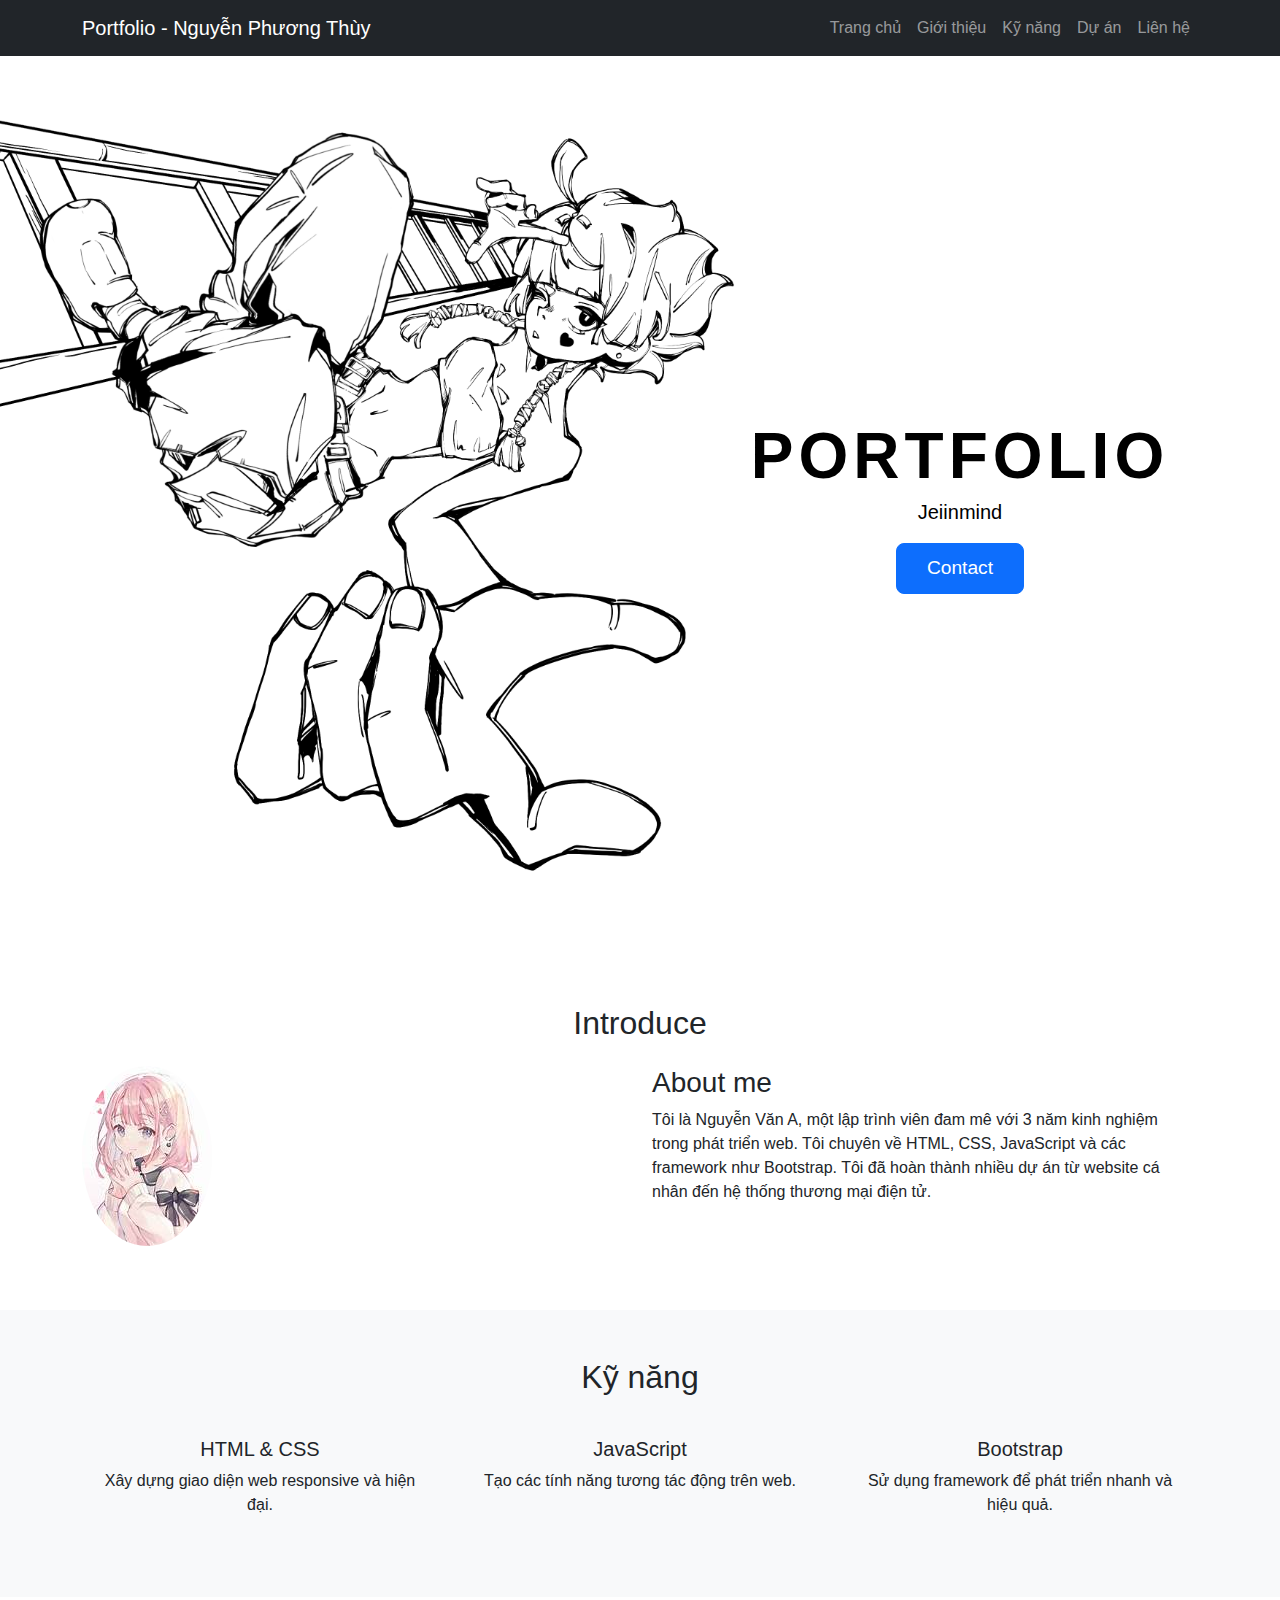
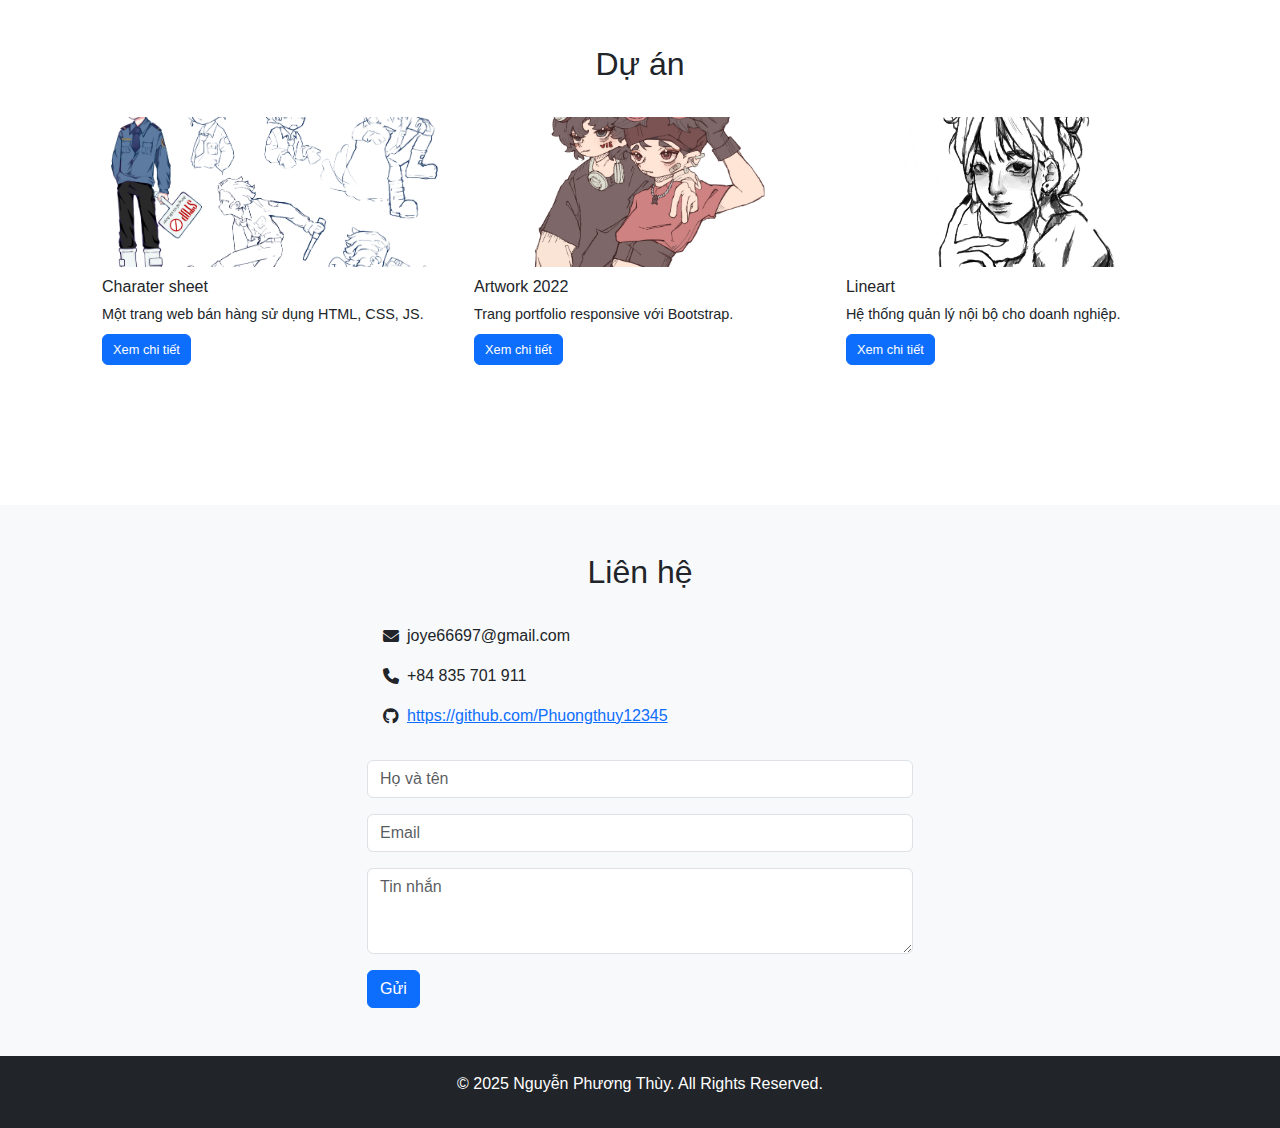
<file: index.html>
<!DOCTYPE html>
<html lang="vi">
<head>
    <meta charset="UTF-8">
    <meta name="viewport" content="width=device-width, initial-scale=1.0">
    <title>Portfolio Cá Nhân</title>
    <!-- Bootstrap CSS -->
    <link href="https://cdn.jsdelivr.net/npm/bootstrap@5.3.3/dist/css/bootstrap.min.css" rel="stylesheet">
    <!-- Font Awesome cho icons -->
    <link rel="stylesheet" href="https://cdnjs.cloudflare.com/ajax/libs/font-awesome/6.4.2/css/all.min.css">
    <!-- Liên kết tới file CSS riêng -->
    <link rel="stylesheet" href="css/style.css">
</head>
<body>
    <!-- Navbar -->
    <nav class="navbar navbar-expand-lg navbar-dark bg-dark fixed-top">
        <div class="container">
            <a class="navbar-brand" href="#">Portfolio - Nguyễn Phương Thùy</a>
            <button class="navbar-toggler" type="button" data-bs-toggle="collapse" data-bs-target="#navbarNav">
                <span class="navbar-toggler-icon"></span>
            </button>
            <div class="collapse navbar-collapse" id="navbarNav">
                <ul class="navbar-nav ms-auto">
                    <li class="nav-item"><a class="nav-link" href="#home">Trang chủ</a></li>
                    <li class="nav-item"><a class="nav-link" href="#about">Giới thiệu</a></li>
                    <li class="nav-item"><a class="nav-link" href="#skills">Kỹ năng</a></li>
                    <li class="nav-item"><a class="nav-link" href="#projects">Dự án</a></li>
                    <li class="nav-item"><a class="nav-link" href="#contact">Liên hệ</a></li>
                </ul>
            </div>
        </div>
    </nav>

    <!-- Hero Section -->
    <section id="home" class="hero" data-background="images/artwork portfolio20251.png">
        <div class="background-image"></div>
        <div class="content">
            <h1>PORTFOLIO</h1>
            <p class="lead">Jeiinmind</p>
            <a href="#contact" class="btn btn-primary btn-lg">Contact</a>
        </div>
    </section>

    <!-- About Section -->
    <section id="about" class="py-5">
        <div class="container">
            <h2 class="text-center mb-4">Introduce</h2>
            <div class="row">
                <div class="col-md-6">
                    <img src="images/profile.jpg" id="profileImage" class="img-fluid rounded-circle mb-3" alt="Ảnh Nguyễn Văn A">
                </div>
                <div class="col-md-6">
                    <h3>About me</h3>
                    <p>Tôi là Nguyễn Văn A, một lập trình viên đam mê với 3 năm kinh nghiệm trong phát triển web. Tôi chuyên về HTML, CSS, JavaScript và các framework như Bootstrap. Tôi đã hoàn thành nhiều dự án từ website cá nhân đến hệ thống thương mại điện tử.</p>
                </div>
            </div>
        </div>
    </section>

    <!-- Skills Section -->
    <section id="skills" class="py-5 bg-light">
        <div class="container">
            <h2 class="text-center mb-4">Kỹ năng</h2>
            <div class="row">
                <div class="col-md-4 mb-3">
                    <div class="card">
                        <div class="card-body">
                            <h5 class="card-title">HTML & CSS</h5>
                            <p class="card-text">Xây dựng giao diện web responsive và hiện đại.</p>
                        </div>
                    </div>
                </div>
                <div class="col-md-4 mb-3">
                    <div class="card">
                        <div class="card-body">
                            <h5 class="card-title">JavaScript</h5>
                            <p class="card-text">Tạo các tính năng tương tác động trên web.</p>
                        </div>
                    </div>
                </div>
                <div class="col-md-4 mb-3">
                    <div class="card">
                        <div class="card-body">
                            <h5 class="card-title">Bootstrap</h5>
                            <p class="card-text">Sử dụng framework để phát triển nhanh và hiệu quả.</p>
                        </div>
                    </div>
                </div>
            </div>
        </div>
    </section>

    <!-- Projects Section -->
    <section id="projects" class="py-5">
        <div class="container">
            <h2 class="text-center mb-4">Dự án</h2>
            <div class="project-container">
                <div class="project-group">
                    <div class="card project-card">
                        <img src="images/des char Anutani.jpg" class="card-img-top" alt="Dự án 1">
                        <div class="card-body">
                            <h5 class="card-title">Charater sheet</h5>
                            <p class="card-text">Một trang web bán hàng sử dụng HTML, CSS, JS.</p>
                            <a href="character_sheet.html" class="btn btn-primary">Xem chi tiết</a>
                        </div>
                    </div>
                    <div class="card project-card">
                        <img src="images/fanart.jpg" class="card-img-top" alt="Dự án 2">
                        <div class="card-body">
                            <h5 class="card-title">Artwork 2022</h5>
                            <p class="card-text">Trang portfolio responsive với Bootstrap.</p>
                            <a href="artwork_color.html" class="btn btn-primary">Xem chi tiết</a>
                        </div>
                    </div>
                    <div class="card project-card">
                        <img src="images/gais.png" class="card-img-top" alt="Dự án 3">
                        <div class="card-body">
                            <h5 class="card-title">Lineart</h5>
                            <p class="card-text">Hệ thống quản lý nội bộ cho doanh nghiệp.</p>
                            <a href="lineart.html" class="btn btn-primary">Xem chi tiết</a>
                        </div>
                    </div>
                </div>
            </div>
        </div>
    </section>

    <!-- Contact Section -->
    <section id="contact" class="py-5 bg-light">
        <div class="container">
            <h2 class="text-center mb-4">Liên hệ</h2>
            <div class="row">
                <div class="col-md-6 mx-auto">
                    <ul class="list-group list-group-flush">
                        <li class="list-group-item"><i class="fas fa-envelope me-2"></i> joye66697@gmail.com</li>
                        <li class="list-group-item"><i class="fas fa-phone me-2"></i> +84 835 701 911</li>
                        <li class="list-group-item"><i class="fab fa-github me-2"></i> <a href="#">https://github.com/Phuongthuy12345</a></li>
                    </ul>
                    <form id="contactForm" class="mt-4">
                        <div class="mb-3">
                            <input type="text" class="form-control" placeholder="Họ và tên" required>
                        </div>
                        <div class="mb-3">
                            <input type="email" class="form-control" placeholder="Email" required>
                        </div>
                        <div class="mb-3">
                            <textarea class="form-control" rows="3" placeholder="Tin nhắn" required></textarea>
                        </div>
                        <button type="submit" class="btn btn-primary">Gửi</button>
                    </form>
                </div>
            </div>
        </div>
    </section>

    <!-- Footer -->
    <footer class="bg-dark text-white text-center py-3">
        <div class="container">
            <p>&copy; 2025 Nguyễn Phương Thùy. All Rights Reserved.</p>
        </div>
    </footer>

    <!-- Bootstrap JS and Popper.js -->
    <script src="https://cdn.jsdelivr.net/npm/bootstrap@5.3.3/dist/js/bootstrap.bundle.min.js"></script>
    <!-- Liên kết tới file JS riêng -->
    <script src="js/script.js"></script>
</body>
</html>
</file>
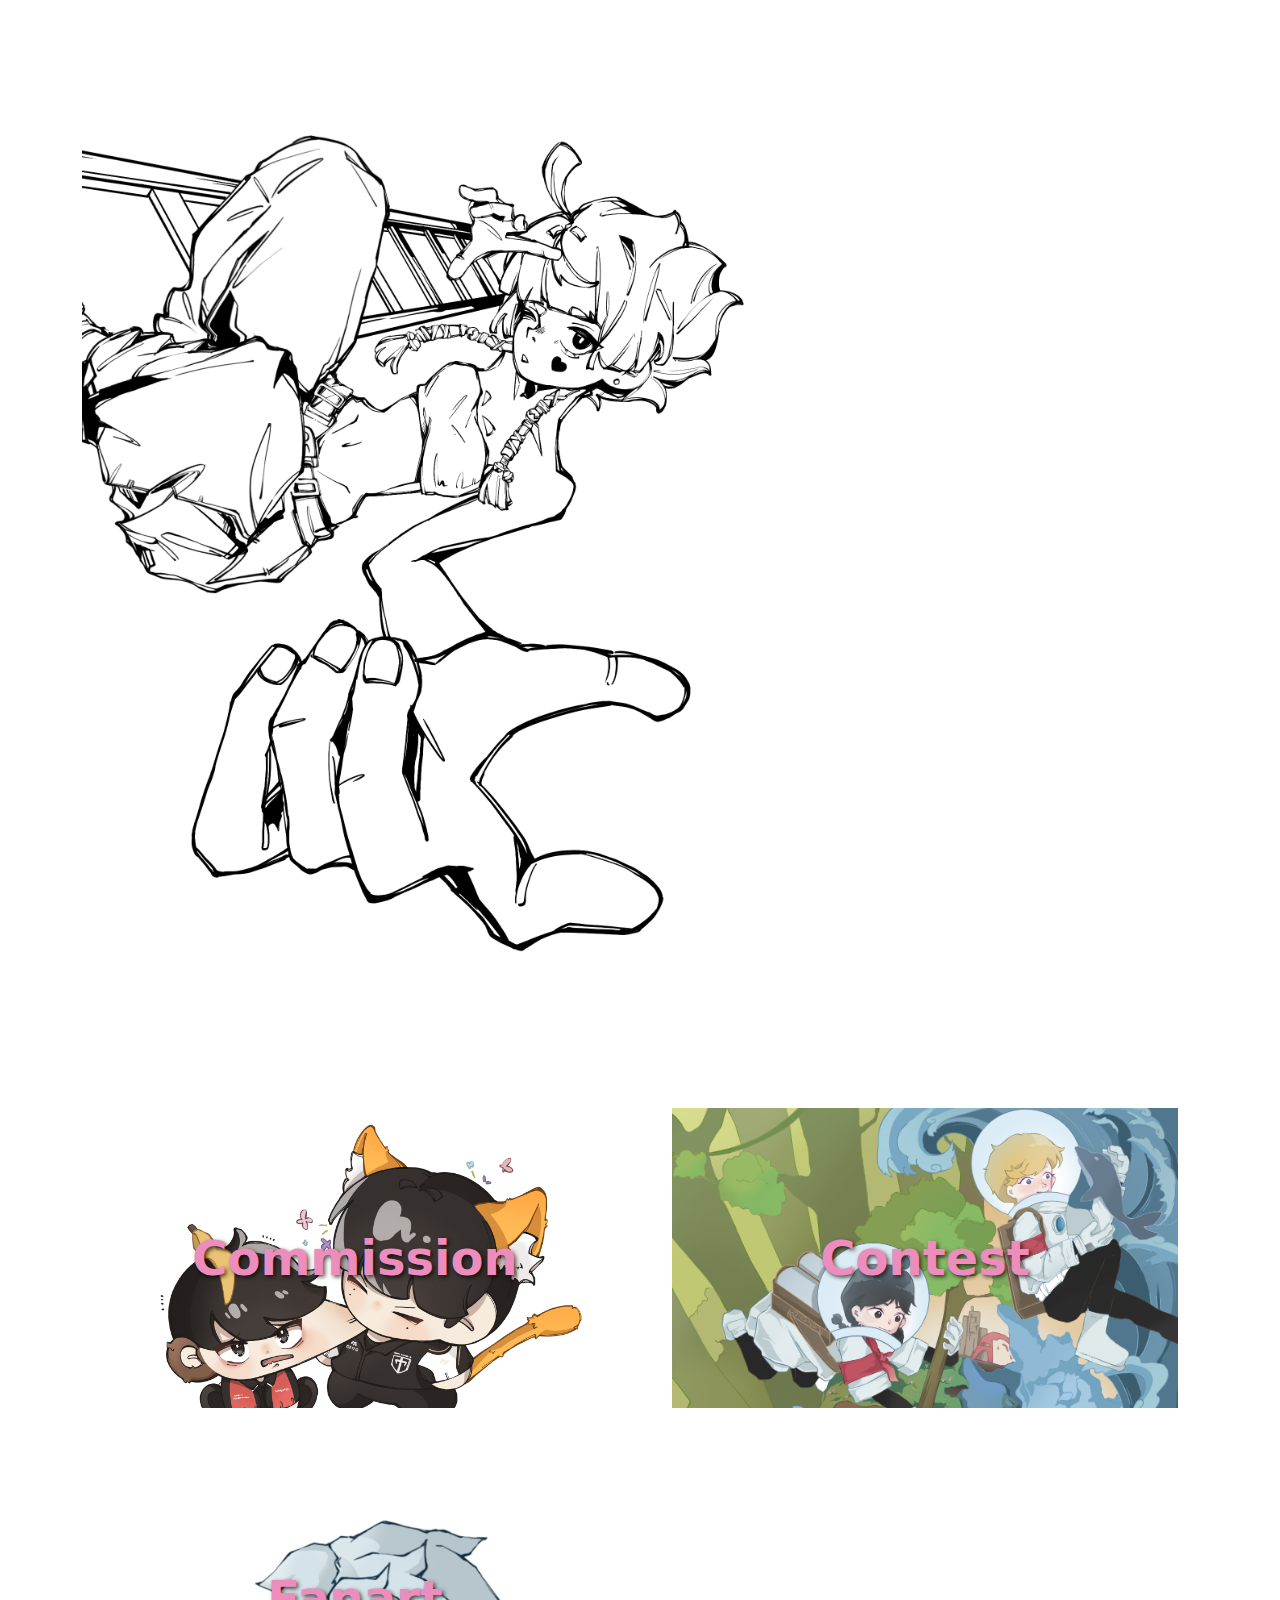
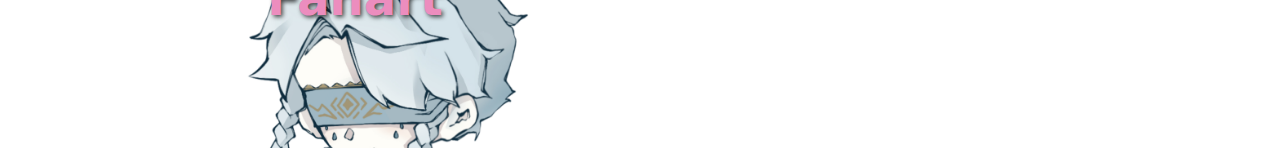
<file: artwork_color.html>
<!DOCTYPE html>
<html lang="vi">
<head>
    <meta charset="UTF-8">
    <meta name="viewport" content="width=device-width, initial-scale=1.0">
    <title>Artwork Color</title>
    <!-- Bootstrap CSS -->
    <link href="https://cdn.jsdelivr.net/npm/bootstrap@5.3.3/dist/css/bootstrap.min.css" rel="stylesheet">
    <!-- Font Awesome cho icons -->
    <link rel="stylesheet" href="https://cdnjs.cloudflare.com/ajax/libs/font-awesome/6.4.2/css/all.min.css">
    <!-- Liên kết tới file CSS riêng -->
    <link rel="stylesheet" href="css/artwork_color.css">
</head>
<body>
    <div class="container mt-5">
        <!-- Cover Image Section -->
        <div class="cover-image" style="background-image: url('images/artwork portfolio20251.png');">
        </div>

        <!-- Artwork Cards Section -->
        <div class="row">
            <div class="col-md-6">
                <div class="year-card" style="background-image: url('images/chovy lehend 26825.jpg');" onclick="showContent('Commission')">Commission</div>
            </div>
            <div class="col-md-6">
                <div class="year-card" style="background-image: url('images/show it now 2023.png');" onclick="showContent('Contest')">Contest</div>
            </div>
            <div class="col-md-6">
                <div class="year-card" style="background-image: url('images/eli.jpg');" onclick="showContent('Fanart')">Fanart</div>
            </div>
        </div>

        <!-- Content Section -->
        <div id="content-Commission" class="content-section">
            <h2>Commission - Content</h2>
            <p>Nội dung chi tiết cho tác phẩm Commission. Đây là mô tả về các thiết kế được yêu cầu cá nhân trong dự án Artwork Color.</p>
            <div class="row">
                <div class="col-md-6">
                    <img src="images/chovy lehend 26825.jpg" class="img-fluid mt-3" alt="Commission 1">
                </div>
                <div class="col-md-6">
                    <img src="images/fanart.jpg" class="img-fluid mt-3" alt="Commission 2">
                </div>
            </div>
        </div>
        <div id="content-Contest" class="content-section">
            <h2>Contest - Content</h2>
            <p>Nội dung chi tiết cho tác phẩm Contest. Đây là sản phẩm dùng để tham giam cuộc thi Show it Now 2024</p>
            <div class="row">
                <div class="col-md-6">
                    <img src="images/show it now 2023.png" class="img-fluid mt-3" alt="Contest 1">
                </div>
            </div>
        </div>
        <div id="content-Fanart" class="content-section">
            <h2>Fanart - Content</h2>
            <p>Nội dung chi tiết cho tác phẩm Fanart. Đây là mô tả về các Study cho các fandom.</p>
            <div class="row">
                <div class="col-md-6">
                    <img src="images/ithaqua.jpg" class="img-fluid mt-3" alt="Fanart 1">
                </div>
                <div class="col-md-6">
                    <img src="images/lavtra.jpg" class="img-fluid mt-3" alt="Fanart 2">
                </div>
            </div>
            <div class="row mt-3">
                <div class="col-md-6">
                    <img src="images/lu lacloi 1.jpg" class="img-fluid mt-3" alt="Fanart 3">
                </div>
                <div class="col-md-6">
                    <img src="images/shi.jpg" class="img-fluid mt-3" alt="Fanart 4">
                </div>
            </div>
            <div class="row mt-3">
                <div class="col-md-6">
                    <img src="images/tu cau.jpg" class="img-fluid mt-3" alt="Fanart 5">
                </div>
                <div class="col-md-6">
                    <img src="images/Untitled-1.jpg" class="img-fluid mt-3" alt="Fanart 6">
                </div>
            </div>
            <div class="row mt-3">
                <div class="col-md-6">
                    <img src="images/req nam.jpg" class="img-fluid mt-3" alt="Fanart 7">
                </div>
                <div class="col-md-6">
                    <img src="images/play together.jpg" class="img-fluid mt-3" alt="Fanart 8">
                </div>
            </div>
    </div>

    <!-- Bootstrap JS and Popper.js -->
    <script src="https://cdn.jsdelivr.net/npm/bootstrap@5.3.3/dist/js/bootstrap.bundle.min.js"></script>
    <script>
        function showContent(category) {
            // Hide all content sections
            document.querySelectorAll('.content-section').forEach(section => {
                section.classList.remove('active');
            });
            // Show the selected category's content
            document.getElementById('content-' + category).classList.add('active');
        }
    </script>
</body>
</html>
</file>
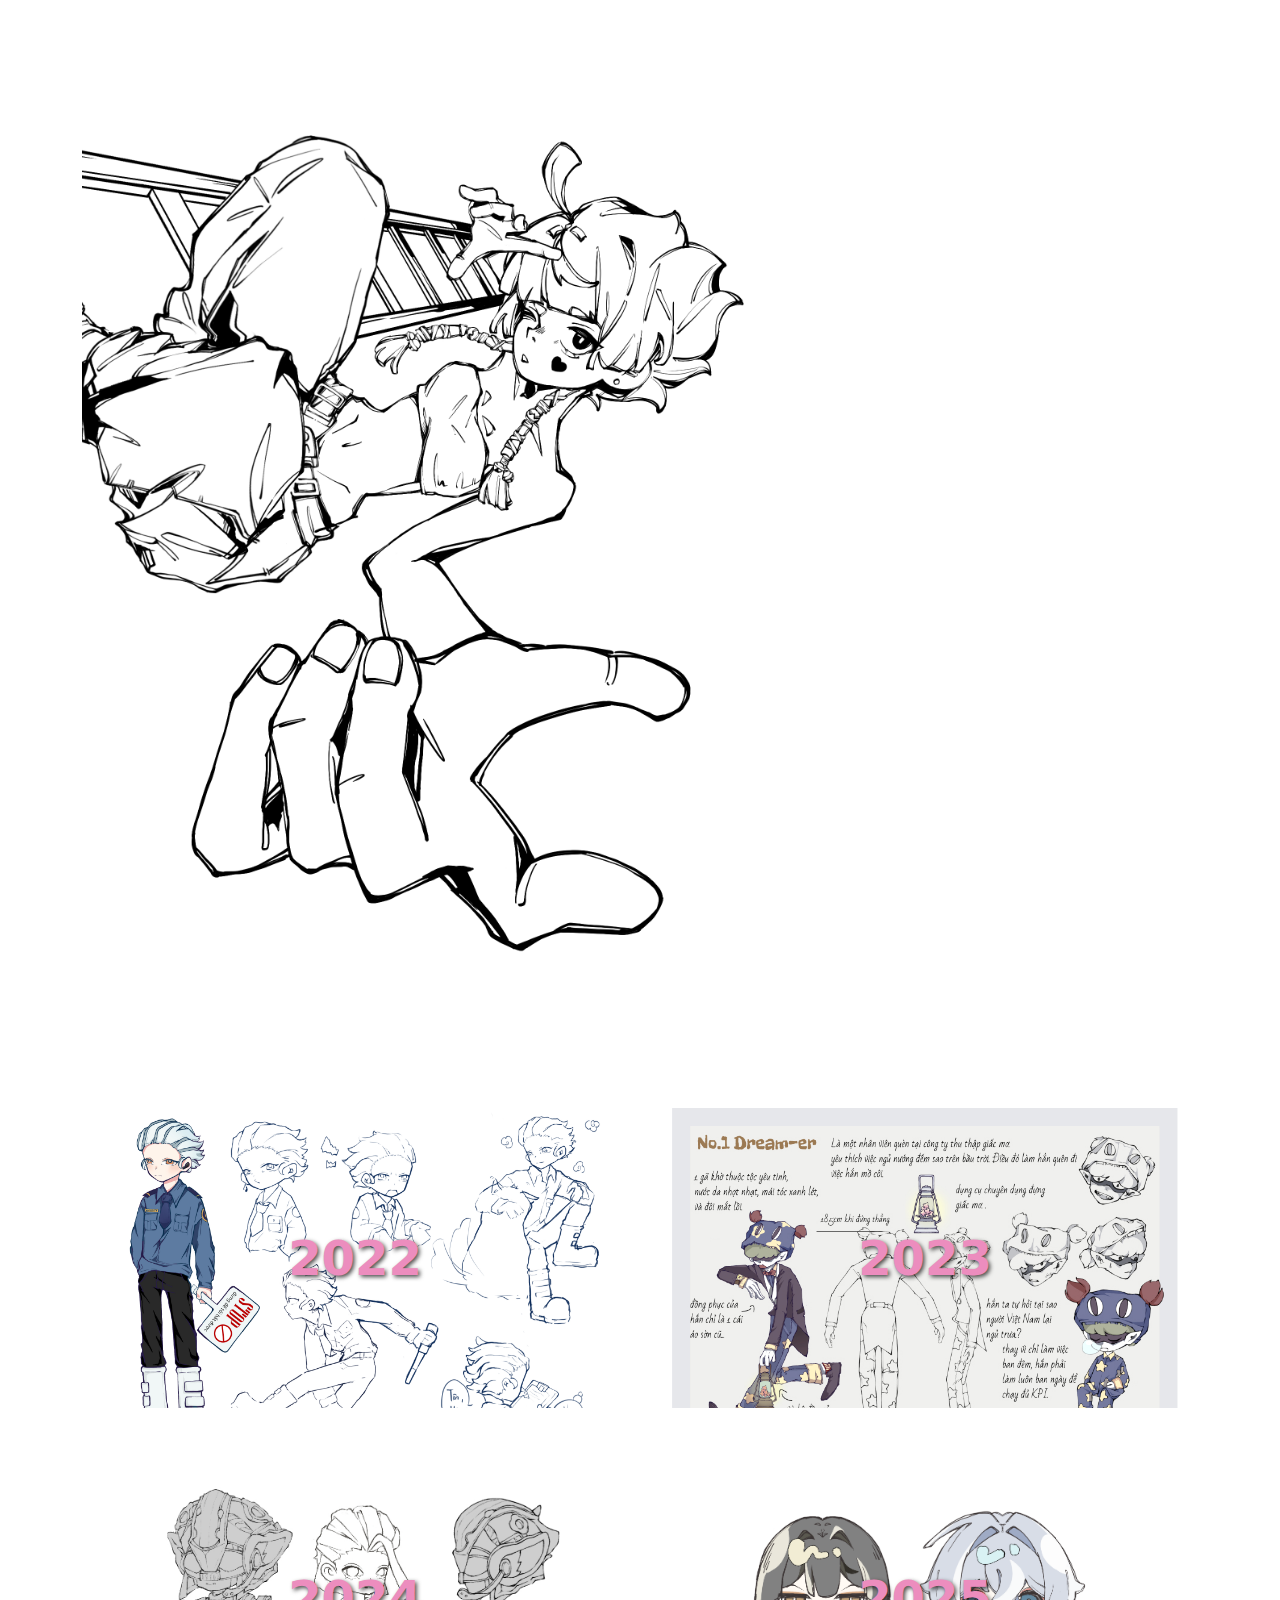
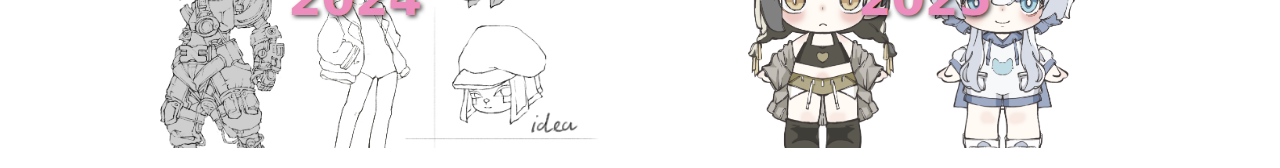
<file: character_sheet.html>
<!DOCTYPE html>
<html lang="vi">
<head>
    <meta charset="UTF-8">
    <meta name="viewport" content="width=device-width, initial-scale=1.0">
    <title>Character Sheet</title>
    <!-- Bootstrap CSS -->
    <link href="https://cdn.jsdelivr.net/npm/bootstrap@5.3.3/dist/css/bootstrap.min.css" rel="stylesheet">
    <!-- Font Awesome cho icons -->
    <link rel="stylesheet" href="https://cdnjs.cloudflare.com/ajax/libs/font-awesome/6.4.2/css/all.min.css">
    <!-- Liên kết tới file CSS riêng -->
    <link rel="stylesheet" href="css/character_sheet.css">
</head>
<body>
    <div class="container mt-5">
        <!-- Cover Image Section -->
        <div class="cover-image" style="background-image: url('images/artwork portfolio20251.png');">
        </div>

        <!-- Year Cards Section -->
        <div class="row">
            <div class="col-md-6">
                <div class="year-card" style="background-image: url('images/des char Anutani.jpg');" onclick="showContent('2022')">2022</div>
            </div>
            <div class="col-md-6">
                <div class="year-card" style="background-image: url('images/2023-char dream.jpg');" onclick="showContent('2023')">2023</div>
            </div>
            <div class="col-md-6">
                <div class="year-card" style="background-image: url('images/2023-robot.jpg');" onclick="showContent('2024')">2024</div>
            </div>
            <div class="col-md-6">
                <div class="year-card" style="background-image: url('images/2025-dau.png');" onclick="showContent('2025')">2025</div>
            </div>
        </div>

        <!-- Content Section -->
        <div id="content-2022" class="content-section">
            <h2>2022 - Content</h2>
            <p>Nội dung chi tiết cho năm 2022. Đây là mô tả về dự án Character Sheet trong năm này.</p>
            <div class="row">
                <div class="col-md-6">
                    <img src="images/des char Anutani.jpg" class="img-fluid mt-3" alt="Project 2022-1">
                </div>
                <div class="col-md-6">
                    <img src="images/play together.jpg" class="img-fluid mt-3" alt="Project 2022-2">
                </div>
            </div>
        </div>
        <div id="content-2023" class="content-section">
            <h2>2023 - Content</h2>
            <p>Nội dung chi tiết cho năm 2023. Đây là mô tả về dự án Character Sheet trong năm này.</p>
            <div class="row">
                <div class="col-md-6">
                    <img src="images/2023-char dream.jpg" class="img-fluid mt-3" alt="Project 2023-1">
                </div>
                <div class="col-md-6">
                    <img src="images/2023-char spider.jpg" class="img-fluid mt-3" alt="Project 2023-2">
                </div>
            </div>
        </div>
        <div id="content-2024" class="content-section">
            <h2>2024 - Content</h2>
            <p>Nội dung chi tiết cho năm 2024. Đây là mô tả về dự án Character Sheet trong năm này.</p>
            <div class="row">
                <div class="col-md-6">
                    <img src="images/2023-robot.jpg" class="img-fluid mt-3" alt="Project 2024-1">
                </div>
                <div class="col-md-6">
                    <img src="images/2024-oc.jpg" class="img-fluid mt-3" alt="Project 2024-2">
                </div>
            </div>
        </div>
        <div id="content-2025" class="content-section">
            <h2>2025 - Content</h2>
            <p>Nội dung chi tiết cho năm 2025. Đây là mô tả về dự án Character Sheet trong năm này.</p>
            <div class="row">
                <div class="col-md-6">
                    <img src="images/2024-capheny.png" class="img-fluid mt-3" alt="Project 2025-1">
                </div>
                <div class="col-md-6">
                    <img src="images/2025-dau.png" class="img-fluid mt-3" alt="Project 2025-2">
                </div>
            </div>
        </div>
    </div>

    <!-- Bootstrap JS and Popper.js -->
    <script src="https://cdn.jsdelivr.net/npm/bootstrap@5.3.3/dist/js/bootstrap.bundle.min.js"></script>
    <script>
        function showContent(year) {
            // Hide all content sections
            document.querySelectorAll('.content-section').forEach(section => {
                section.classList.remove('active');
            });
            // Show the selected year's content
            document.getElementById('content-' + year).classList.add('active');
        }
    </script>
</body>
</html>
</file>
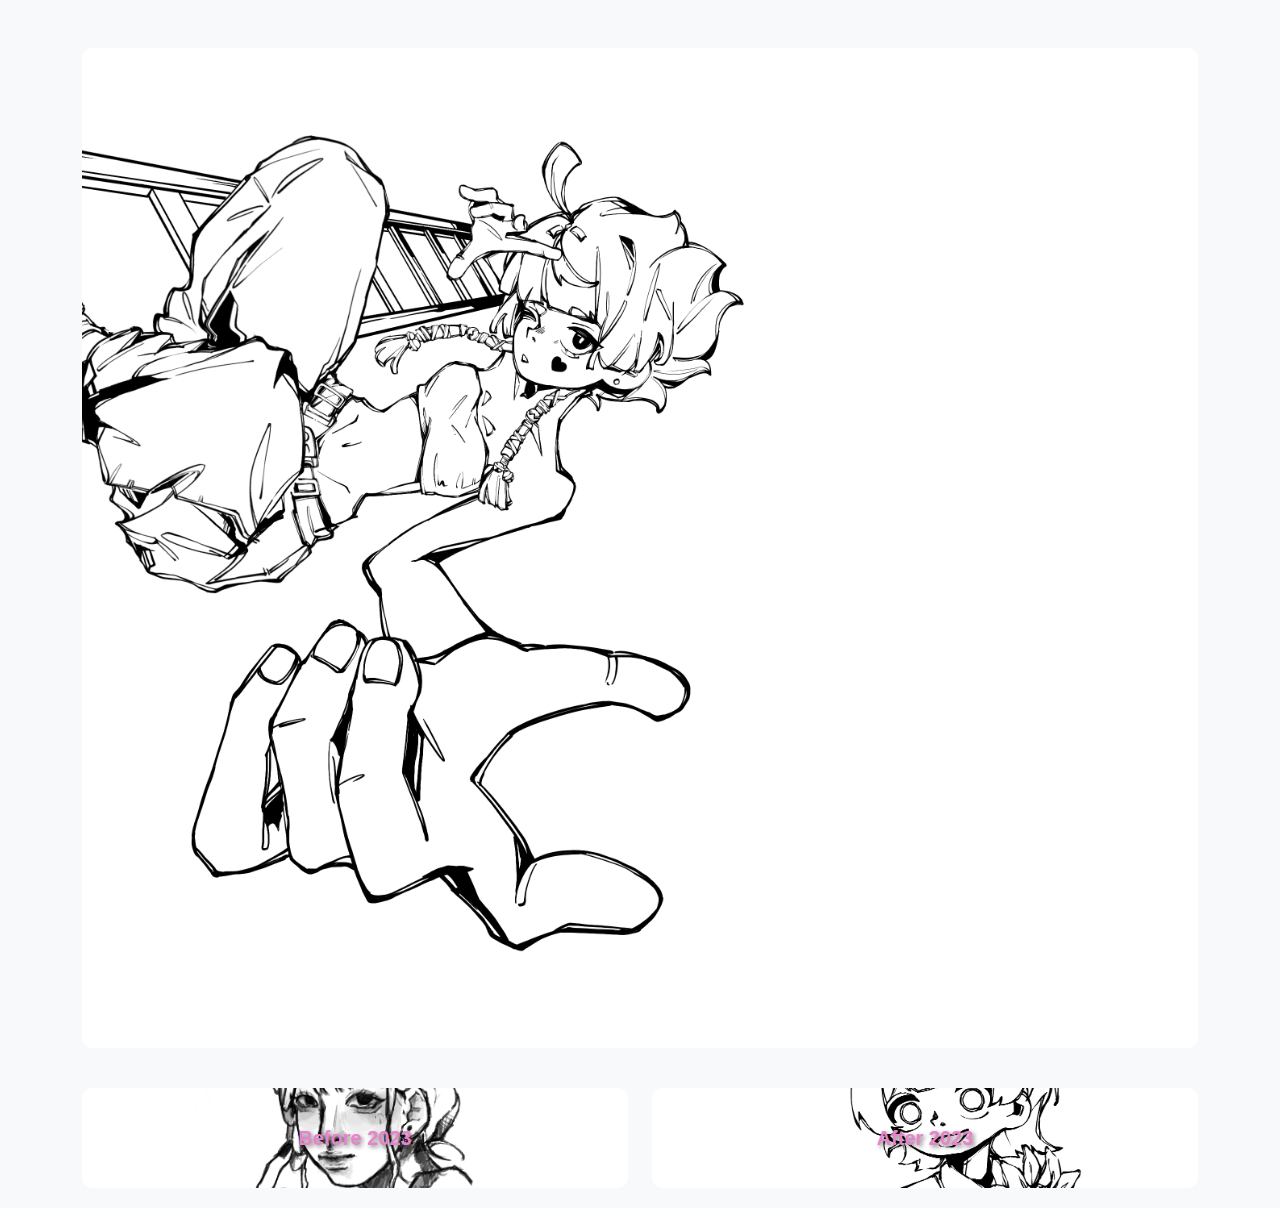
<file: lineart.html>
<!DOCTYPE html>
<html lang="vi">
<head>
    <meta charset="UTF-8">
    <meta name="viewport" content="width=device-width, initial-scale=1.0">
    <title>Line Art</title>
    <!-- Bootstrap CSS -->
    <link href="https://cdn.jsdelivr.net/npm/bootstrap@5.3.3/dist/css/bootstrap.min.css" rel="stylesheet">
    <!-- Font Awesome cho icons -->
    <link rel="stylesheet" href="https://cdnjs.cloudflare.com/ajax/libs/font-awesome/6.4.2/css/all.min.css">
    <!-- Liên kết tới file CSS riêng -->
    <link rel="stylesheet" href="css/lineart.css">
</head>
<body>
    <div class="container mt-5">
        <!-- Cover Image Section -->
        <div class="cover-image" style="background-image: url('images/artwork portfolio20251.png');">
        </div>

        <!-- Artwork Cards Section -->
        <div class="row">
            <div class="col-md-6">
                <div class="year-card" style="background-image: url('images/gais.png');" onclick="showContent('Before2023')">Before 2023</div>
            </div>
            <div class="col-md-6">
                <div class="year-card" style="background-image: url('images/bachira.jpg');" onclick="showContent('After2023')">After 2023</div>
            </div>
        </div>

        <!-- Content Section -->
        <div id="content-Before2023" class="content-section">
            <h2>Before 2023 - Line Art</h2>
            <p>Nội dung chi tiết cho các tác phẩm Line Art trước năm 2023. Đây là mô tả về các bức vẽ sử dụng kỹ thuật vẽ đường nét đơn giản.</p>
            <div class="row">
                <div class="col-md-6">
                    <img src="images/chéptranh.jpg" class="img-fluid mt-3" alt="Before 2023 Line Art 1">
                </div>
                <div class="col-md-6">
                    <img src="images/chifuyu đừng khóc.jpg" class="img-fluid mt-3" alt="Before 2023 Line Art 2">
                </div>
            </div>
            <div class="row mt-3">
                <div class="col-md-6">
                    <img src="images/gais.png" class="img-fluid mt-3" alt="Before 2023 Line Art 3">
                </div>
                <div class="col-md-6">
                    <img src="images/howl.png" class="img-fluid mt-3" alt="Before 2023 Line Art 4">
                </div>
            </div>
            <div class="row mt-3">
                <div class="col-md-6">
                    <img src="images/thanh niên yêu mèo.jpg.jpg" class="img-fluid mt-3" alt="Before 2023 Line Art 5">
                </div>
            </div>
        </div>
        <div id="content-After2023" class="content-section">
            <h2>After 2023 - Line Art</h2>
            <p>Nội dung chi tiết cho các tác phẩm Line Art sau năm 2023. Đây là mô tả về các bức vẽ sử dụng kỹ thuật vẽ đường nét hiện đại hơn.</p>
            <div class="row">
                <div class="col-md-6">
                    <img src="images/bachira.jpg" class="img-fluid mt-3" alt="After 2023 Line Art 1">
                </div>
                <div class="col-md-6">
                    <img src="images/kaiser tsumu.jpg" class="img-fluid mt-3" alt="After 2023 Line Art 2">
                </div>
            </div>
            <div class="row mt-3">
                <div class="col-md-6">
                    <img src="images/kenma (1).jpg" class="img-fluid mt-3" alt="After 2023 Line Art 3">
                </div>
                <div class="col-md-6">
                    <img src="images/line 1.jpg" class="img-fluid mt-3" alt="After 2023 Line Art 4">
                </div>
            </div>
            <div class="row mt-3">
                <div class="col-md-6">
                    <img src="images/nagi reo (1).jpg" class="img-fluid mt-3" alt="After 2023 Line Art 5">
                </div>
                <div class="col-md-6">
                    <img src="images/pose new (2).png" class="img-fluid mt-3" alt="After 2023 Line Art 6">
                </div>
            </div>
            <div class="row mt-3">
                <div class="col-md-6">
                    <img src="images/sunday.jpg" class="img-fluid mt-3" alt="After 2023 Line Art 7">
                </div>
            </div>
        </div>
    </div>

    <!-- Bootstrap JS and Popper.js -->
    <script src="https://cdn.jsdelivr.net/npm/bootstrap@5.3.3/dist/js/bootstrap.bundle.min.js"></script>
    <script>
        function showContent(category) {
            // Hide all content sections
            document.querySelectorAll('.content-section').forEach(section => {
                section.classList.remove('active');
            });
            // Show the selected category's content
            document.getElementById('content-' + category).classList.add('active');
        }
    </script>
</body>
</html>
</file>
<file: css/style.css>
body {
    padding-top: 56px;
    font-family: 'Arial', sans-serif;
    margin: 0;
}

.hero {
    position: relative;
    min-height: 100vh;
    overflow: hidden;
    display: flex;
    align-items: center;
    justify-content: flex-end;
}

.hero .background-image {
    position: absolute;
    top: 0;`
    left: 0;
    width: 100%;
    height: 100%;
    background: url('../images/hero-background.jpg') no-repeat center center;
    background-size: cover;
    z-index: 0;
}

.hero .content {
    position: relative;
    z-index: 1;
    width: 50%;
    padding: 20px;
    text-align: center;
    color: rgb(0, 0, 0);
    font-family: "Cooper Black", sans-serif;
}

.hero .content h1 {
    font-size: 4rem;
    font-weight: bold;
    margin-bottom: 0.1rem;
    text-transform: uppercase;
    letter-spacing: 5px;
}

.hero .content .btn {
    font-size: 1.2rem;
    padding: 10px 30px;
}

.project-card {
    transition: transform 0.3s ease, box-shadow 0.3s ease;
    border: none;
    box-sizing: border-box; /* Đảm bảo chiều rộng tính cả margin */
    max-height: 350px; /* Giới hạn chiều cao tối đa của thẻ */
}

.project-card:hover {
    transform: translateY(-10px);
    box-shadow: 0 10px 20px rgba(0,0,0,0.2);
}

.project-card .card-img-top {
    height: 150px; /* Giảm chiều cao hình ảnh */
    object-fit: cover; /* Đảm bảo hình ảnh không bị méo */
    width: 100%;
}

.project-card .card-body {
    padding: 10px; /* Giảm padding bên trong */
    height: 180px; /* Giới hạn chiều cao phần nội dung */
    overflow: hidden; /* Ẩn nội dung vượt quá */
}

.project-card .card-title {
    font-size: 1rem; /* Giảm kích thước tiêu đề */
    margin-bottom: 0.5rem;
    white-space: nowrap; /* Ngăn tiêu đề xuống dòng */
    overflow: hidden;
    text-overflow: ellipsis; /* Thêm dấu ... nếu quá dài */
}

.project-card .card-text {
    font-size: 0.9rem; /* Giảm kích thước mô tả */
    margin-bottom: 0.5rem;
    overflow: hidden;
    text-overflow: ellipsis;
    display: -webkit-box;
    -webkit-line-clamp: 2; /* Hiển thị tối đa 2 dòng */
    -webkit-box-orient: vertical;
}

.project-card .btn {
    font-size: 0.8rem; /* Giảm kích thước nút */
    padding: 5px 10px;
}

#projects {
    position: relative;
    padding: 20px 0;
}

#projects .project-container {
    overflow-x: visible; /* Loại bỏ cuộn ngang */
    width: 100%;
}

#projects .project-group {
    display: flex;
    flex-wrap: wrap;
    justify-content: center; /* Căn giữa các thẻ */
    width: 100%;
}

.project-card {
    flex: 0 0 calc(33.33% - 20px); /* Mỗi thẻ chiếm 1/3 chiều rộng, trừ khoảng cách */
    max-width: calc(33.33% - 20px);
    margin: 10px; /* Khoảng cách đều giữa các thẻ */
}

.project-center {
    flex: 0 0 33.33%; /* Chiếm 1/3 chiều rộng để căn giữa */
    max-width: 33.33%;
    margin: 10px auto; /* Căn giữa hàng cuối */
}

#about img {
    max-width: 100%;
    height: auto;
}

#skills .card {
    background: #f8f9fa;
    border: none;
    text-align: center;
}

#contact .list-group-item {
    background: transparent;
    border: none;
    display: flex;
    align-items: center;
}

#contact .list-group-item i {
    margin-right: 10px;
}

footer {
    position: relative;
    bottom: 0;
    width: 100%;
}
</file>
<file: css/artwork_color.css>
.cover-image {
    height: 1000px;
    background-size: cover;
    background-position: center;
    margin-bottom: 40px;
}

.year-card {
    height: 300px;
    margin: 20px;
    cursor: pointer;
    display: flex;
    align-items: center;
    justify-content: center;
    font-size: 48px;
    font-weight: bold;
    background-size: cover;
    color: rgb(236, 141, 190);
    text-shadow: 2px 2px 4px rgba(0, 0, 0, 0.7);
    background-color: rgb(236, 141, 190); /* Màu nền fallback nếu ảnh không load */
}

.year-card:hover {
    opacity: 0.8;
}

.content-section {
    display: none;
    margin-top: 40px;
    padding: 40px;
    border: 1px solid #ccc;
    background-color: #f9f9f9;
}

.content-section.active {
    display: block;
}

img {
    object-fit: cover; /* Đảm bảo ảnh fit khung */
    width: 100%; /* Đảm bảo ảnh đầy khung */
    height: auto; /* Giữ tỷ lệ ảnh */
    background-color: #f0f0f0; /* Màu nền fallback nếu ảnh không load */
}
</file>
<file: css/character_sheet.css>
.cover-image {
    height: 1000px;
    background-size: cover;
    background-position: center;
    margin-bottom: 40px;
}

.year-card {
    height: 300px;
    margin: 20px;
    cursor: pointer;
    display: flex;
    align-items: center;
    justify-content: center;
    font-size: 48px;
    font-weight: bold;
    background-size: cover;
    color: rgb(236, 141, 190);
    text-shadow: 2px 2px 4px rgba(0, 0, 0, 0.7);
    background-color: rgb(236, 141, 190); /* Màu nền fallback nếu ảnh không load */
}

.year-card:hover {
    opacity: 0.8;
}

.content-section {
    display: none;
    margin-top: 40px;
    padding: 40px;
    border: 1px solid #ccc;
    background-color: #f9f9f9;
}

.content-section.active {
    display: block;
}

img {
    object-fit: cover; /* Đảm bảo ảnh fit khung */
    width: 100%; /* Đảm bảo ảnh đầy khung */
    height: auto; /* Giữ tỷ lệ ảnh */
    background-color: #f0f0f0; /* Màu nền fallback nếu ảnh không load */
}
</file>
<file: css/lineart.css>
/* line_art.css */

/* General styles */
body {
    font-family: Arial, sans-serif;
    background-color: #f8f9fa;
    margin: 0;
    padding: 0;
}

/* Cover Image Section */
.cover-image {
    height: 1000px;
    background-size: cover;
    background-position: center;
    margin-bottom: 40px;
    border-radius: 10px; /* Thêm viền bo góc */
}


/* Year Card Section */
.year-card {
    height: 100px; /* Chiều cao đồng nhất */
    background-size: cover;
    background-position: center;
    border-radius: 10px;
    margin-bottom: 20px;
    display: flex;
    align-items: center;
    justify-content: center;
    color: rgb(229, 132, 202);
    font-size: 20px; /* Điều chỉnh font-size cho đồng đều */
    font-weight: bold;
    text-shadow: 2px 2px 4px rgba(0, 0, 0, 0.5);
    cursor: pointer;
    transition: transform 0.3s ease, opacity 0.3s ease;
}

.year-card:hover {
    transform: scale(1.05);
    opacity: 0.8;
}

/* Content Section */
.content-section {
    display: none;
    margin-top: 20px;
    padding: 20px;
    background-color: #ffffff;
    border-radius: 10px;
    box-shadow: 0 4px 8px rgba(0, 0, 0, 0.1);
}

.content-section.active {
    display: block;
}

.content-section h2 {
    font-size: 28px;
    margin-bottom: 15px;
    color: #333;
}

.content-section p {
    font-size: 16px;
    color: #555;
    line-height: 1.6;
}

.content-section img {
    border-radius: 10px;
    transition: transform 0.3s ease;
}

.content-section img:hover {
    transform: scale(1.03);
}

/* Responsive Design */
@media (max-width: 768px) {
    .cover-image {
        height: 300px;
    }

    .year-card {
        height: 80px;
        font-size: 16px;
    }

    .content-section {
        padding: 15px;
    }

    .content-section h2 {
        font-size: 24px;
    }

    .content-section img {
        margin-bottom: 15px;
    }
}
</file>
